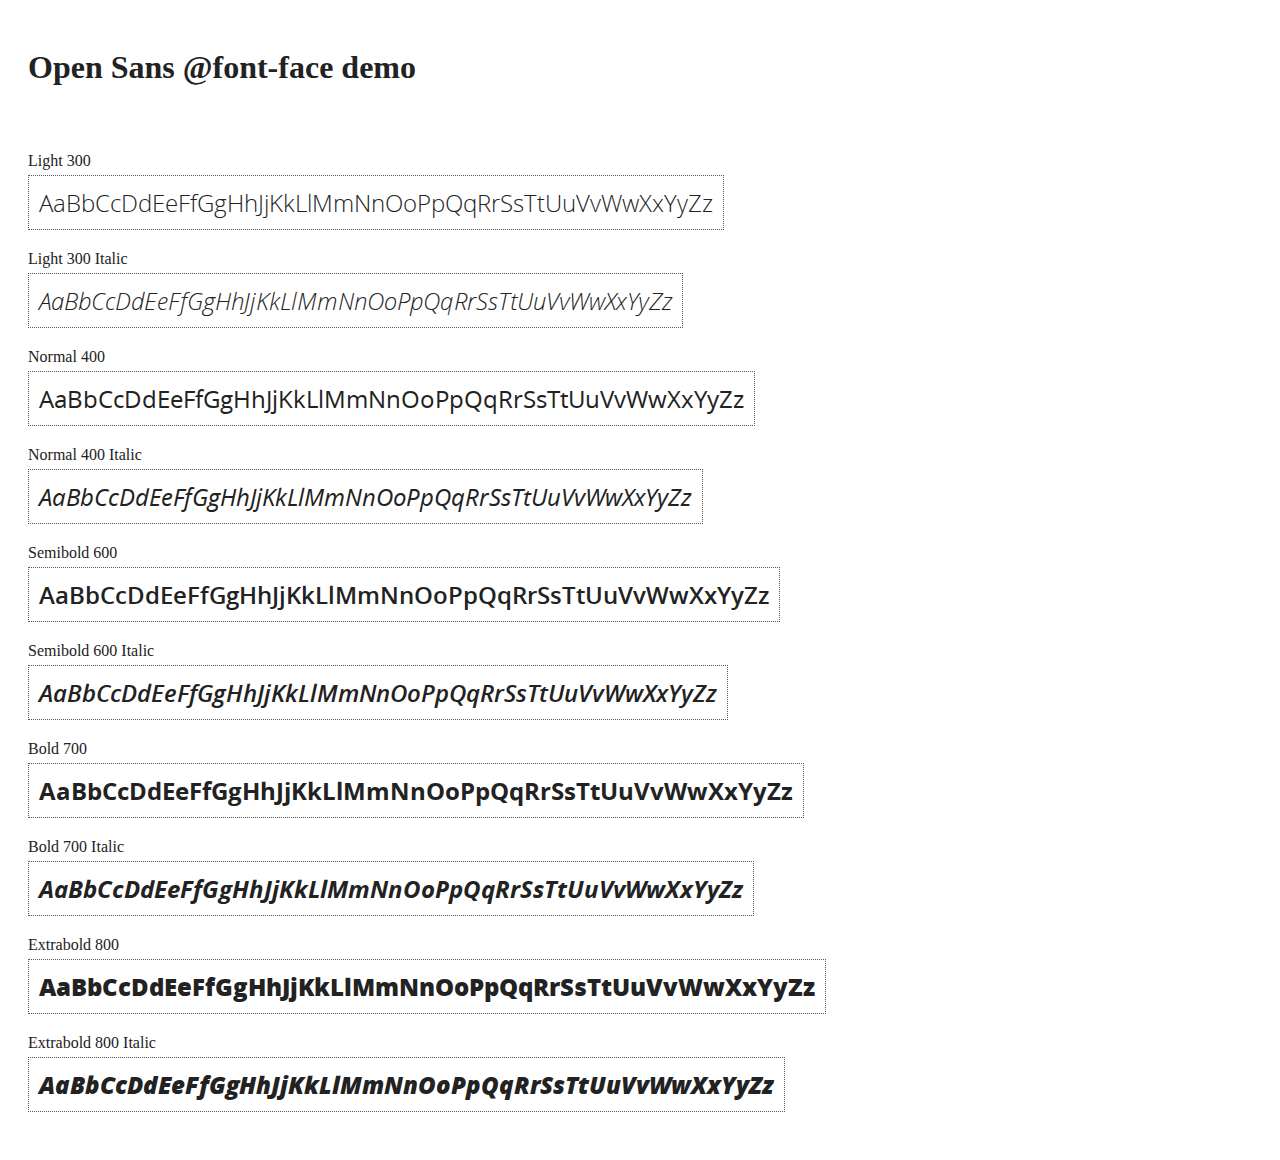
<file: lib/docs/components/open-sans-fontface-1.0.4/index.html>
<!DOCTYPE html>
<html>
	<head>
		<title>Open Sans @font-face demo</title>
		<meta charset="UTF-8" />
		<link rel="stylesheet" href="open-sans.css" type="text/css" />
		<style>
		body {
			padding: 20px;
			color: #222;
			background: #fff;
		}

		span { display: block; }

		.font-demo {
			display: inline-block;
			margin: 5px 0 20px;
			padding: 10px;
			border: 1px dotted #555;
			font-family: 'Open Sans';
			font-size: 24px;
		}
		</style>
	</head>
	<body>
		<h1>Open Sans @font-face demo</h1>
		<div style="margin-bottom:20px">
			<iframe src="http://ghbtns.com/github-btn.html?user=FontFaceKit&amp;repo=open-sans&amp;type=watch&amp;count=true"
					style="width:110px;height:20px;border:0"></iframe>
			<iframe src="http://ghbtns.com/github-btn.html?user=FontFaceKit&amp;repo=open-sans&amp;type=fork&amp;count=true"
					style="width:95px;height:20px;border:0"></iframe>
		</div>

		<span>Light 300</span>
		<div class="font-demo" style="font-weight:300">
			AaBbCcDdEeFfGgHhJjKkLlMmNnOoPpQqRrSsTtUuVvWwXxYyZz
		</div>

		<span>Light 300 Italic</span>
		<div class="font-demo" style="font-weight:300;font-style:italic">
			AaBbCcDdEeFfGgHhJjKkLlMmNnOoPpQqRrSsTtUuVvWwXxYyZz
		</div>

		<span>Normal 400</span>
		<div class="font-demo">
			AaBbCcDdEeFfGgHhJjKkLlMmNnOoPpQqRrSsTtUuVvWwXxYyZz
		</div>

		<span>Normal 400 Italic</span>
		<div class="font-demo" style="font-style:italic">
			AaBbCcDdEeFfGgHhJjKkLlMmNnOoPpQqRrSsTtUuVvWwXxYyZz
		</div>

		<span>Semibold 600</span>
		<div class="font-demo" style="font-weight:600">
			AaBbCcDdEeFfGgHhJjKkLlMmNnOoPpQqRrSsTtUuVvWwXxYyZz
		</div>

		<span>Semibold 600 Italic</span>
		<div class="font-demo" style="font-weight:600;font-style:italic">
			AaBbCcDdEeFfGgHhJjKkLlMmNnOoPpQqRrSsTtUuVvWwXxYyZz
		</div>

		<span>Bold 700</span>
		<div class="font-demo" style="font-weight:700">
			AaBbCcDdEeFfGgHhJjKkLlMmNnOoPpQqRrSsTtUuVvWwXxYyZz
		</div>

		<span>Bold 700 Italic</span>
		<div class="font-demo" style="font-weight:700;font-style:italic">
			AaBbCcDdEeFfGgHhJjKkLlMmNnOoPpQqRrSsTtUuVvWwXxYyZz
		</div>

		<span>Extrabold 800</span>
		<div class="font-demo" style="font-weight:800">
			AaBbCcDdEeFfGgHhJjKkLlMmNnOoPpQqRrSsTtUuVvWwXxYyZz
		</div>

		<span>Extrabold 800 Italic</span>
		<div class="font-demo" style="font-weight:800;font-style:italic">
			AaBbCcDdEeFfGgHhJjKkLlMmNnOoPpQqRrSsTtUuVvWwXxYyZz
		</div>
	</body>
</html>
</file>
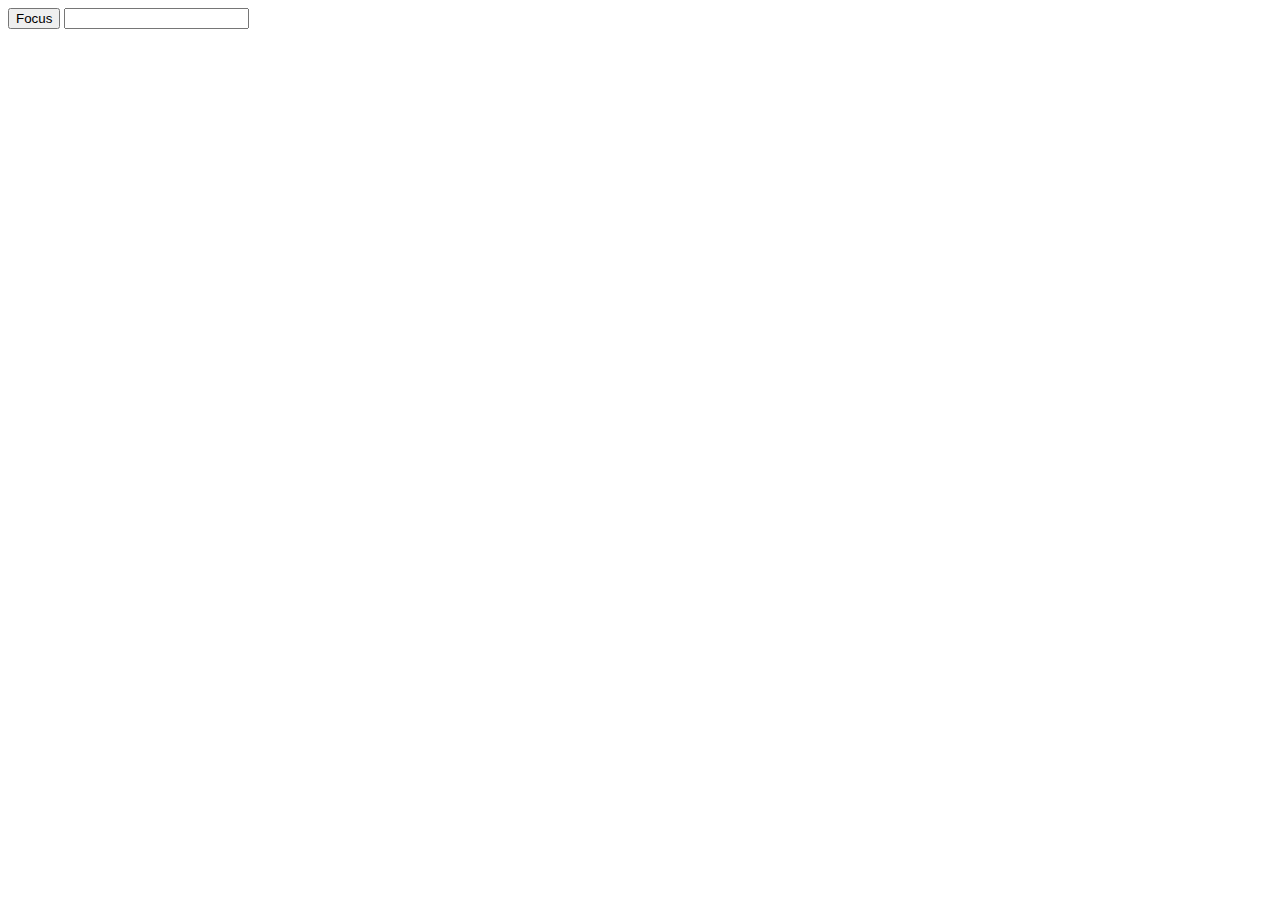
<file: lib/docs/examples/example-error-$rootScope-inprog/index.html>
<!doctype html>
<html lang="en">
<head>
  <meta charset="UTF-8">
  <title>Example - example-error-$rootScope-inprog</title>
  

  <script src="../../../angular.min.js"></script>
  <script src="app.js"></script>
  

  
</head>
<body ng-app="app">
  <button ng-click="focusInput = true">Focus</button>
<input ng-focus="count = count + 1" set-focus-if="focusInput" />
</body>
</html>
</file>
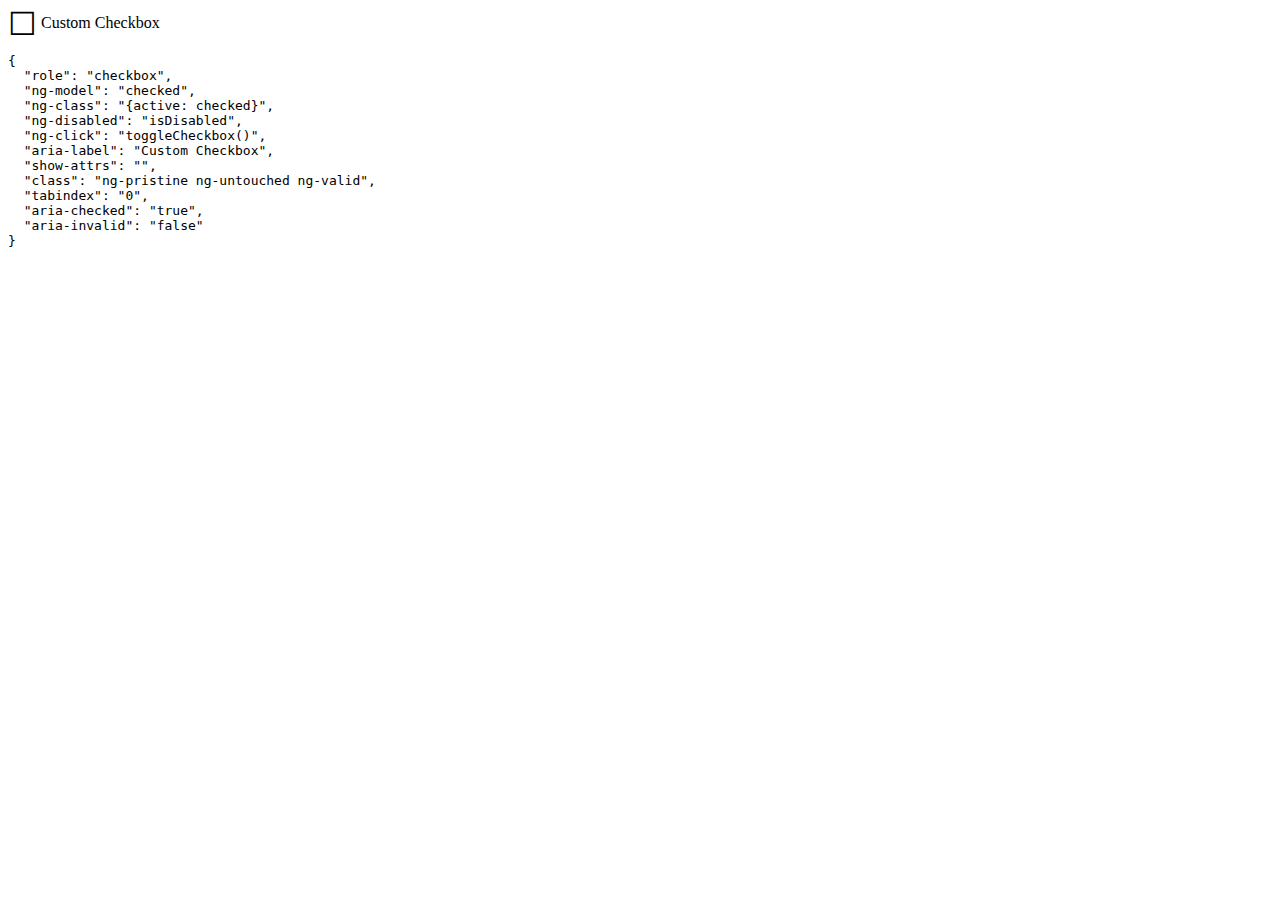
<file: lib/docs/examples/example-example1/index.html>
<!doctype html>
<html lang="en">
<head>
  <meta charset="UTF-8">
  <title>Example - example-example1</title>
  

  <script src="../../../angular.min.js"></script>
  <script src="../../../angular-aria.js"></script>
  

  
</head>
<body ng-app="ngAria_ngModelExample">
   <style>
   [role=checkbox] {
     cursor: pointer;
     display: inline-block;
   }
   [role=checkbox] .icon:before {
     content: '\2610';
     display: inline-block;
     font-size: 2em;
     line-height: 1;
     vertical-align: middle;
     speak: none;
   }
   [role=checkbox].active .icon:before {
     content: '\2611';
   }
   pre {
     white-space: pre-wrap;
   }
 </style>
<div>
<form ng-controller="formsController">
 <some-checkbox role="checkbox" ng-model="checked" ng-class="{active: checked}"
   ng-disabled="isDisabled" ng-click="toggleCheckbox()"
   aria-label="Custom Checkbox" show-attrs>
   <span class="icon" aria-hidden="true"></span>
   Custom Checkbox
 </some-checkbox>
</form>
</div>
<script>
 var app = angular.module('ngAria_ngModelExample', ['ngAria'])
 .controller('formsController', function($scope){
   $scope.checked = false;
   $scope.toggleCheckbox = function(){
     $scope.checked = !$scope.checked;
   }
 })
 .directive('someCheckbox', function(){
   return {
     restrict: 'E',
     link: function($scope, $el, $attrs) {
       $el.on('keypress', function(event){
         event.preventDefault();
         if(event.keyCode === 32 || event.keyCode === 13){
           $scope.toggleCheckbox();
           $scope.$apply();
         }
       });
     }
   }
 })
 .directive('showAttrs', function() {
   return function($scope, $el, $attrs) {
     var pre = document.createElement('pre');
     $el.after(pre);
     $scope.$watch(function() {
       var $attrs = {};
       Array.prototype.slice.call($el[0].attributes, 0).forEach(function(item) {
         if (item.name !== 'show-$attrs') {
           $attrs[item.name] = item.value;
         }
       });
       return $attrs;
     }, function(newAttrs, oldAttrs) {
       pre.textContent = JSON.stringify(newAttrs, null, 2);
     }, true);
   }
 });
</script>
</body>
</html>
</file>
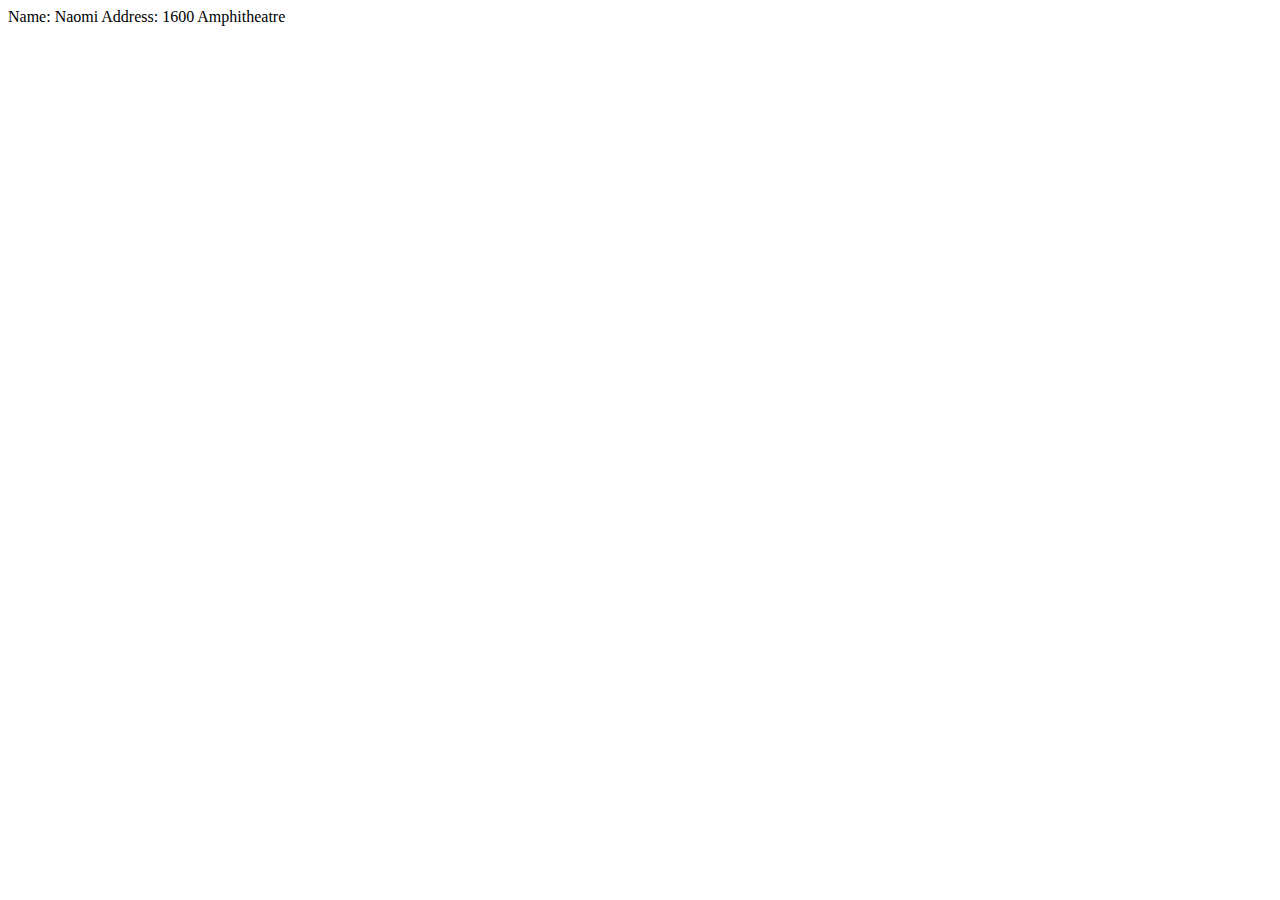
<file: lib/docs/examples/example-example10/index.html>
<!doctype html>
<html lang="en">
<head>
  <meta charset="UTF-8">
  <title>Example - example-example10</title>
  

  <script src="../../../angular.min.js"></script>
  <script src="script.js"></script>
  

  
</head>
<body ng-app="docsSimpleDirective">
  <div ng-controller="Controller">
  <div my-customer></div>
</div>
</body>
</html>
</file>
<file: lib/docs/components/open-sans-fontface-1.0.4/open-sans.css>
/* Open Sans @font-face kit */

/* BEGIN Light */
@font-face {
  font-family: 'Open Sans';
  src: url('fonts/Light/OpenSans-Light.eot');
  src: url('fonts/Light/OpenSans-Light.eot?#iefix') format('embedded-opentype'),
       url('fonts/Light/OpenSans-Light.woff') format('woff'),
       url('fonts/Light/OpenSans-Light.ttf') format('truetype'),
       url('fonts/Light/OpenSans-Light.svg#OpenSansLight') format('svg');
  font-weight: 300;
  font-style: normal;
}
/* END Light */

/* BEGIN Light Italic */
@font-face {
  font-family: 'Open Sans';
  src: url('fonts/LightItalic/OpenSans-LightItalic.eot');
  src: url('fonts/LightItalic/OpenSans-LightItalic.eot?#iefix') format('embedded-opentype'),
       url('fonts/LightItalic/OpenSans-LightItalic.woff') format('woff'),
       url('fonts/LightItalic/OpenSans-LightItalic.ttf') format('truetype'),
       url('fonts/LightItalic/OpenSans-LightItalic.svg#OpenSansLightItalic') format('svg');
  font-weight: 300;
  font-style: italic;
}
/* END Light Italic */

/* BEGIN Regular */
@font-face {
  font-family: 'Open Sans';
  src: url('fonts/Regular/OpenSans-Regular.eot');
  src: url('fonts/Regular/OpenSans-Regular.eot?#iefix') format('embedded-opentype'),
       url('fonts/Regular/OpenSans-Regular.woff') format('woff'),
       url('fonts/Regular/OpenSans-Regular.ttf') format('truetype'),
       url('fonts/Regular/OpenSans-Regular.svg#OpenSansRegular') format('svg');
  font-weight: normal;
  font-style: normal;
}
/* END Regular */

/* BEGIN Italic */
@font-face {
  font-family: 'Open Sans';
  src: url('fonts/Italic/OpenSans-Italic.eot');
  src: url('fonts/Italic/OpenSans-Italic.eot?#iefix') format('embedded-opentype'),
       url('fonts/Italic/OpenSans-Italic.woff') format('woff'),
       url('fonts/Italic/OpenSans-Italic.ttf') format('truetype'),
       url('fonts/Italic/OpenSans-Italic.svg#OpenSansItalic') format('svg');
  font-weight: normal;
  font-style: italic;
}
/* END Italic */

/* BEGIN Semibold */
@font-face {
  font-family: 'Open Sans';
  src: url('fonts/Semibold/OpenSans-Semibold.eot');
  src: url('fonts/Semibold/OpenSans-Semibold.eot?#iefix') format('embedded-opentype'),
       url('fonts/Semibold/OpenSans-Semibold.woff') format('woff'),
       url('fonts/Semibold/OpenSans-Semibold.ttf') format('truetype'),
       url('fonts/Semibold/OpenSans-Semibold.svg#OpenSansSemibold') format('svg');
  font-weight: 600;
  font-style: normal;
}
/* END Semibold */

/* BEGIN Semibold Italic */
@font-face {
  font-family: 'Open Sans';
  src: url('fonts/SemiboldItalic/OpenSans-SemiboldItalic.eot');
  src: url('fonts/SemiboldItalic/OpenSans-SemiboldItalic.eot?#iefix') format('embedded-opentype'),
       url('fonts/SemiboldItalic/OpenSans-SemiboldItalic.woff') format('woff'),
       url('fonts/SemiboldItalic/OpenSans-SemiboldItalic.ttf') format('truetype'),
       url('fonts/SemiboldItalic/OpenSans-SemiboldItalic.svg#OpenSansSemiboldItalic') format('svg');
  font-weight: 600;
  font-style: italic;
}
/* END Semibold Italic */

/* BEGIN Bold */
@font-face {
  font-family: 'Open Sans';
  src: url('fonts/Bold/OpenSans-Bold.eot');
  src: url('fonts/Bold/OpenSans-Bold.eot?#iefix') format('embedded-opentype'),
       url('fonts/Bold/OpenSans-Bold.woff') format('woff'),
       url('fonts/Bold/OpenSans-Bold.ttf') format('truetype'),
       url('fonts/Bold/OpenSans-Bold.svg#OpenSansBold') format('svg');
  font-weight: bold;
  font-style: normal;
}
/* END Bold */

/* BEGIN Bold Italic */
@font-face {
  font-family: 'Open Sans';
  src: url('fonts/BoldItalic/OpenSans-BoldItalic.eot');
  src: url('fonts/BoldItalic/OpenSans-BoldItalic.eot?#iefix') format('embedded-opentype'),
       url('fonts/BoldItalic/OpenSans-BoldItalic.woff') format('woff'),
       url('fonts/BoldItalic/OpenSans-BoldItalic.ttf') format('truetype'),
       url('fonts/BoldItalic/OpenSans-BoldItalic.svg#OpenSansBoldItalic') format('svg');
  font-weight: bold;
  font-style: italic;
}
/* END Bold Italic */

/* BEGIN Extrabold */
@font-face {
  font-family: 'Open Sans';
  src: url('fonts/ExtraBold/OpenSans-ExtraBold.eot');
  src: url('fonts/ExtraBold/OpenSans-ExtraBold.eot?#iefix') format('embedded-opentype'),
       url('fonts/ExtraBold/OpenSans-ExtraBold.woff') format('woff'),
       url('fonts/ExtraBold/OpenSans-ExtraBold.ttf') format('truetype'),
       url('fonts/ExtraBold/OpenSans-ExtraBold.svg#OpenSansExtrabold') format('svg');
  font-weight: 800;
  font-style: normal;
}
/* END Extrabold */

/* BEGIN Extrabold Italic */
@font-face {
  font-family: 'Open Sans';
  src: url('fonts/ExtraBoldItalic/OpenSans-ExtraBoldItalic.eot');
  src: url('fonts/ExtraBoldItalic/OpenSans-ExtraBoldItalic.eot?#iefix') format('embedded-opentype'),
       url('fonts/ExtraBoldItalic/OpenSans-ExtraBoldItalic.woff') format('woff'),
       url('fonts/ExtraBoldItalic/OpenSans-ExtraBoldItalic.ttf') format('truetype'),
       url('fonts/ExtraBoldItalic/OpenSans-ExtraBoldItalic.svg#OpenSansExtraboldItalic') format('svg');
  font-weight: 800;
  font-style: italic;
}
/* END Extrabold Italic */
</file>
